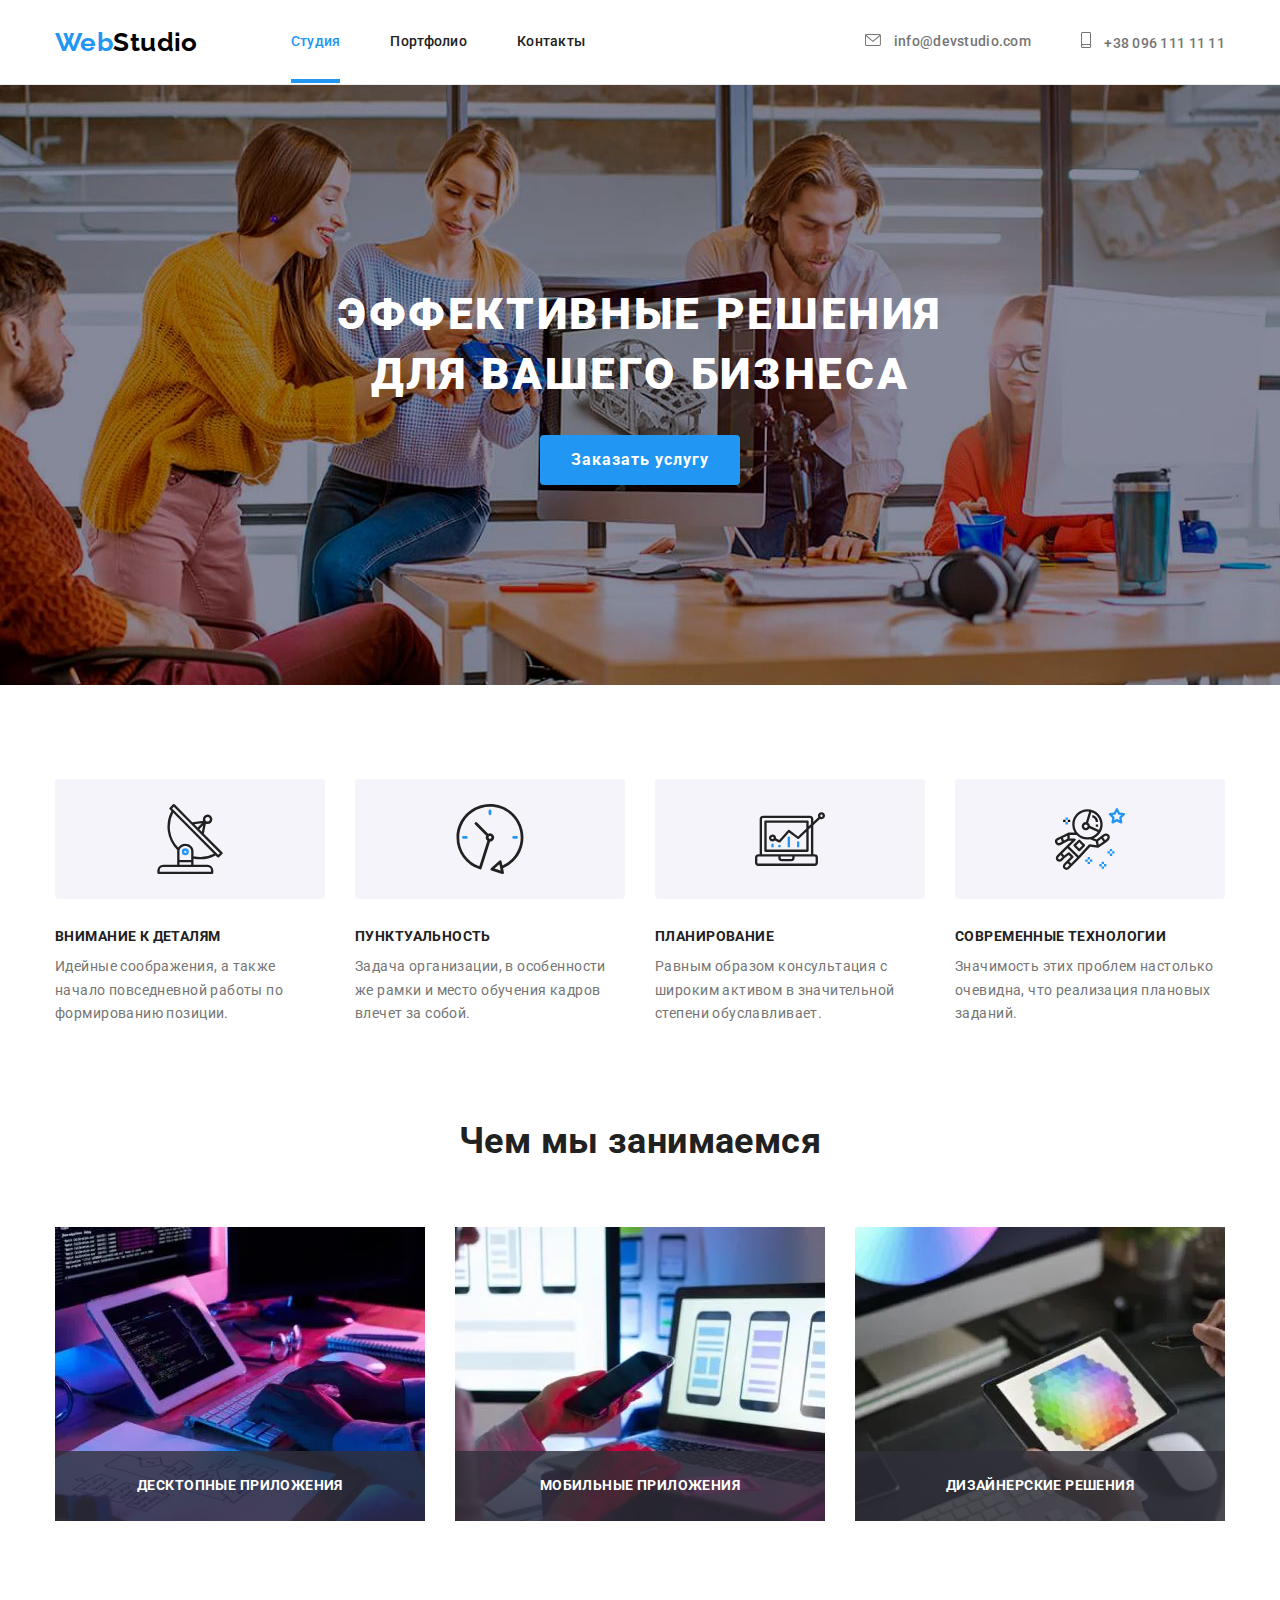
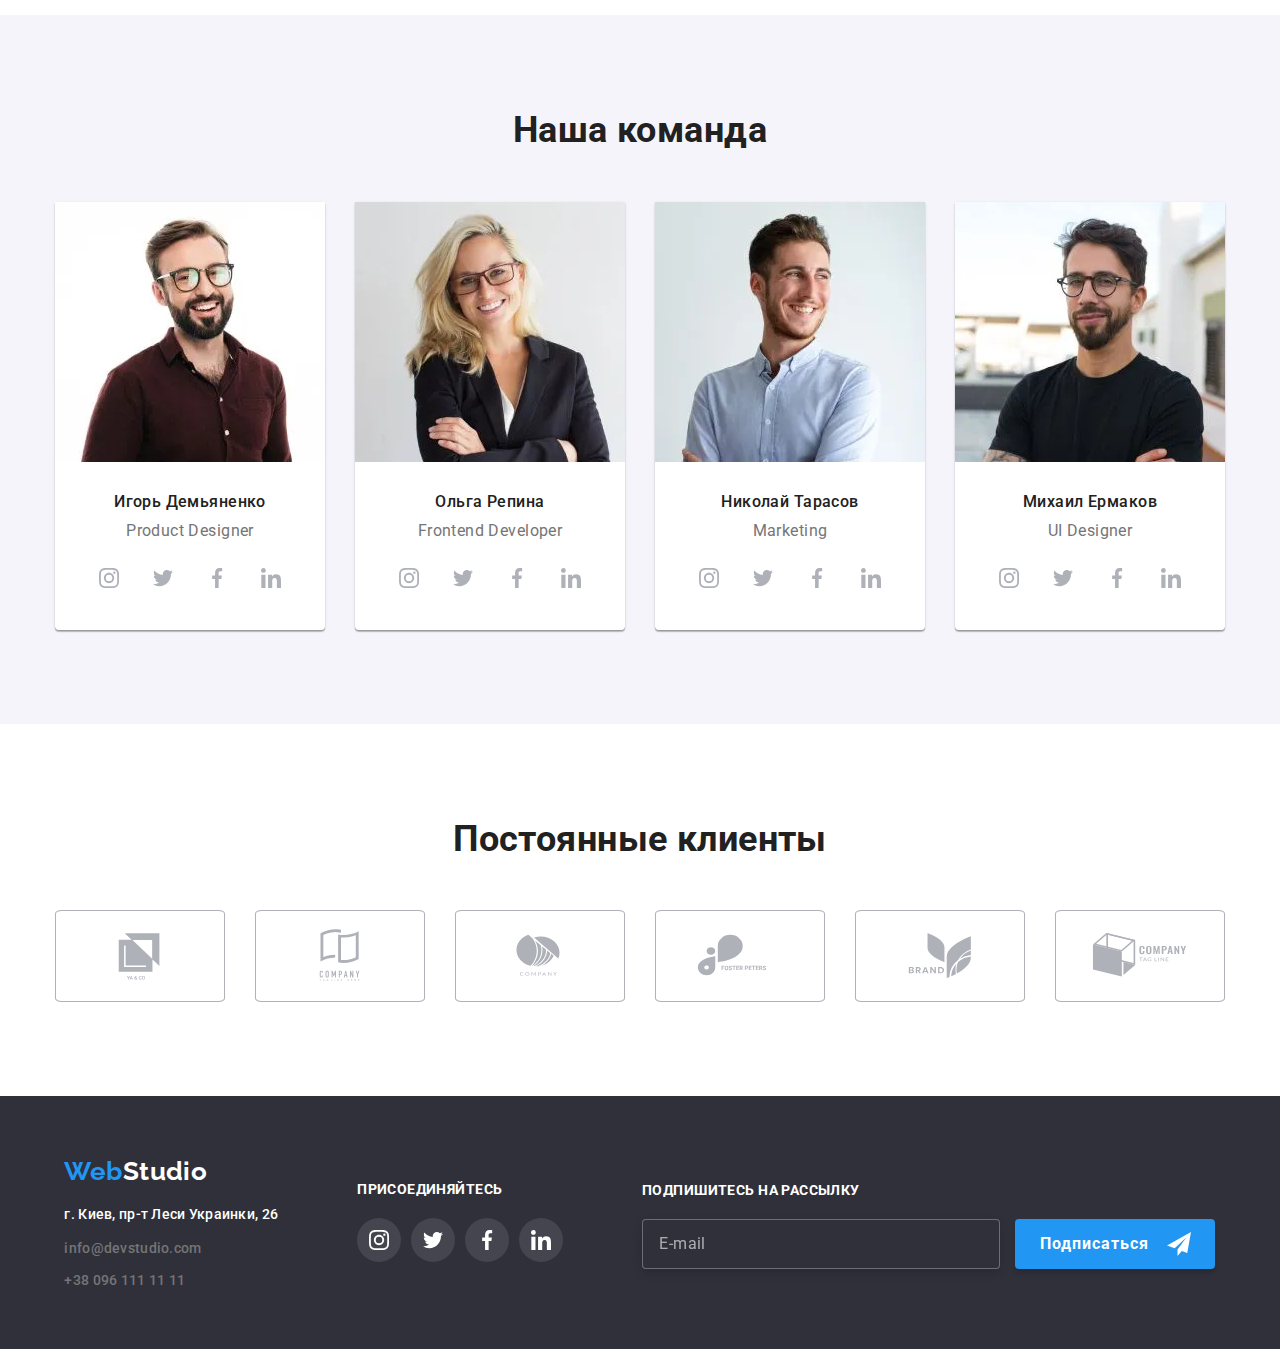
<file: index.html>
<!DOCTYPE html>
<html lang="ru">
  <head>
    <meta charset="UTF-8" />
    <meta http-equiv="X-UA-Compatible" content="IE=edge" />
    <meta name="viewport" content="width=device-width, initial-scale=1.0" />
    <link rel="preconnect" href="https://fonts.googleapis.com" />
    <link rel="preconnect" href="https://fonts.gstatic.com" crossorigin />
    <title>Home Work</title>
    <link
      href="https://fonts.googleapis.com/css2?family=Raleway:wght@700&family=Roboto:wght@400;500;700;900&display=swap"
      rel="stylesheet"
    />
    <link
      rel="stylesheet"
      href="https://cdnjs.cloudflare.com/ajax/libs/modern-normalize/1.1.0/modern-normalize.min.css"
    />
    <link rel="stylesheet" href="./css/main.min.css" />
  </head>

  <body data-body>
    <!-- header -->
    <header class="header">
      <div class="container header__container">
        <!-- Logo header -->
        <a href="./index.html" class="link logo header__logo" lang="en" data-logo
          >Web<span class="logo__studio logo__studio--color">Studio</span></a
        >

        <!-- navigation link -->
        <nav class="nav">
          <ul class="list nav__list">
            <li class="nav__item">
              <a class="link current nav__link" href="./index.html">Студия</a>
            </li>
            <li class="nav__item">
              <a class="link nav__link" href="./portfolio.html">Портфолио</a>
            </li>
            <li class="nav__item">
              <a class="link nav__link" href="#" data-modal-openn>Контакты</a>
            </li>
          </ul>
        </nav>

        <!-- mobile burger -->
        <button
          type="button"
          class="menu__burger"
          aria-controls="menu__container"
          aria-label="mobile burger"
          aria-expanded="true"
          data-menu-button
        >
          <svg class="menu__icon" width="40" height="40">
            <use class="menu__icon-menu" href="./image/icons.svg#icon-menu"></use>
            <use class="menu__icon-close" href="./image/icons.svg#icon-close"></use>
          </svg>
        </button>

        <!-- Header mobile menu -->
        <div class="menu__container" id="menu__container" data-menu>
          <ul class="menu__window-nav list">
            <li class="menu__window-nav-item">
              <a class="link menu__container-link menu__window-nav-link current" href="./index.html"
                >Студия
              </a>
            </li>
            <li class="menu__window-nav-item">
              <a class="link menu__container-link menu__window-nav-link" href="./portfolio.html"
                >Портфолио</a
              >
            </li>
            <li class="menu__window-nav-item">
              <a class="link menu__container-link menu__window-nav-link" href="">Контакты</a>
            </li>
          </ul>

          <ul class="menu__window-contacts list">
            <li class="menu__window-conta">
              <a class="link menu__window-phone menu__container-link accent current" href="">
                +38 096 111 11 11
              </a>
            </li>
            <li class="menu__window-contacts-item">
              <a class="link menu__window-mail menu__container-link" href="">info@devstudio.com</a>
            </li>
          </ul>

          <ul class="menu__window-socials list">
            <li class="menu__window-socials-item">
              <a class="menu__window-socials-link link current" href=""> Instagram </a>
            </li>
            <li class="menu__window-socials-item">
              <a class="menu__window-socials-link link current" href="">Twitter</a>
            </li>
            <li class="menu__window-socials-item">
              <a class="menu__window-socials-link link current" href="">Facebook</a>
            </li>
            <li class="menu__window-socials-item">
              <a class="menu__window-socials-link link current" href="">LinkedIn</a>
            </li>
          </ul>
        </div>

        <!-- contact header -->
        <ul class="list contact header__contact header__contact--align">
          <li class="contact__item">
            <a
              class="link contact__link header__contact header__contact--padding contact__mail"
              href="malito:info@devstudio.com"
              ><svg class="contact__icon contact__mail-icon" width="16" height="12">
                <use href="./image/icons.svg#icon-mail"></use>
              </svg>
              info@devstudio.com</a
            >
          </li>
          <li class="contact__item">
            <a
              class="link contact__link header__contact header__contact--padding contact__phone"
              href="tel:+380961111111"
              ><svg class="contact__icon contact__phone-icon" width="10" height="16">
                <use href="./image/icons.svg#icon-phone"></use>
              </svg>
              +38 096 111 11 11</a
            >
          </li>
        </ul>
      </div>
    </header>
    <!-- main -->
    <main>
      <!-- Hero -->
      <section class="hero">
        <div class="container">
          <h1 class="hero__title">Эффективные решения<br />для вашего бизнеса</h1>
          <button type="button" id="orderServices" class="btn btn--margin-top" data-modal-open>
            Заказать услугу
          </button>
        </div>
      </section>

      <!-- advantages -->
      <section class="section advantages">
        <div class="container">
          <h2 class="visually-hidden advantages__title">Наши преимущества</h2>
          <ul class="list advantages__list">
            <li class="advantages__item">
              <div class="advantages__item-icon">
                <svg width="70" height="70">
                  <use href="./image/icons.svg#icon-antenna"></use>
                </svg>
              </div>
              <h3 class="advantages__item-title">Внимание к деталям</h3>
              <p class="advantages__item-text">
                Идейные соображения, а также начало повседневной работы по формированию позиции.
              </p>
            </li>
            <li class="advantages__item">
              <div class="advantages__item-icon">
                <svg width="70" height="70">
                  <use href="./image/icons.svg#icon-clock"></use>
                </svg>
              </div>
              <h3 class="advantages__item-title">Пунктуальность</h3>
              <p class="advantages__item-text">
                Задача организации, в особенности же рамки и место обучения кадров влечет за собой.
              </p>
            </li>
            <li class="advantages__item">
              <div class="advantages__item-icon">
                <svg width="70" height="70">
                  <use href="./image/icons.svg#icon-diagram"></use>
                </svg>
              </div>
              <h3 class="advantages__item-title">Планирование</h3>
              <p class="advantages__item-text">
                Равным образом консультация с широким активом в значительной степени обуславливает.
              </p>
            </li>
            <li class="advantages__item">
              <div class="advantages__item-icon">
                <svg width="70" height="70">
                  <use href="./image/icons.svg#icon-astronaut"></use>
                </svg>
              </div>
              <h3 class="advantages__item-title">Современные технологии</h3>
              <p class="advantages__item-text">
                Значимость этих проблем настолько очевидна, что реализация плановых заданий.
              </p>
            </li>
          </ul>
        </div>
      </section>

      <!-- About -->
      <section class="section about">
        <div class="container">
          <h2 class="about__title">Чем мы занимаемся</h2>
          <ul class="list about__list card-set">
            <li class="about__item card-set-item">
              <picture>
                <source
                  media="(min-width: 1200px)"
                  srcset="
                    ./image/advantages/advantages_ls_01.webp    1x,
                    ./image/advantages/advantages_ls_01@2x.webp 2x
                  "
                  type="image/webp"
                />
                <source
                  media="(min-width: 1200px)"
                  srcset="
                    ./image/advantages/advantages_ls_01.jpg    1x,
                    ./image/advantages/advantages_ls_01@2x.jpg 2x
                  "
                  type="image/jpg"
                />
                <img src="./image/box.jpg" alt="создание кода" width="370" height="294" />
              </picture>
              <p class="about__text">Десктопные приложения</p>
            </li>
            <li class="about__item card-set-item">
              <picture>
                <source
                  media="(min-width: 1200px)"
                  srcset="
                    ./image/advantages/advantages_ls_02.webp    1x,
                    ./image/advantages/advantages_ls_02@2x.webp 2x
                  "
                  type="image/webp"
                />
                <source
                  media="(min-width: 1200px)"
                  srcset="
                    ./image/advantages/advantages_ls_02.jpg    1x,
                    ./image/advantages/advantages_ls_02@2x.jpg 2x
                  "
                  type="image/jpg"
                />
                <img src="./image/box2.jpg" alt="создание приложения" width="370" height="294" />
              </picture>

              <p class="about__text">Мобильные приложения</p>
            </li>
            <li class="about__item card-set-item">
              <picture>
                <source
                  media="(min-width: 1200px)"
                  srcset="
                    ./image/advantages/advantages_ls_03.webp    1x,
                    ./image/advantages/advantages_ls_03@2x.webp 2x
                  "
                  type="image/webp"
                />
                <source
                  media="(min-width: 1200px)"
                  srcset="
                    ./image/advantages/advantages_ls_03.jpg    1x,
                    ./image/advantages/advantages_ls_03@2x.jpg 2x
                  "
                  type="image/jpg"
                />
                <img src="./image/box3.jpg" alt="дизайн" width="370" height="294" />
              </picture>

              <p class="about__text">Дизайнерские решения</p>
            </li>
          </ul>
        </div>
      </section>

      <!-- persons -->
      <section class="section persons">
        <div class="container">
          <h2 class="persons__title">Наша команда</h2>
          <ul class="list persons__list card-set">
            <li class="persons__list-item card-set-item">
              <picture>
                <source
                  media="(min-width: 1200px)"
                  srcset="./image/about/about_ls_01.webp 1x, ./image/about/about_ls_01@2x.webp 2x"
                  type="image/webp"
                />
                <source
                  media="(min-width: 1200px)"
                  srcset="./image/about/about_ls_01.jpg 1x, ./image/about/about_ls_01@2x.jpg 2x"
                  type="image/jpg"
                />

                <source
                  media="(min-width: 768px)"
                  srcset="./image/about/about_ms_01.webp 1x, ./image/about/about_ms_01@2x.webp 2x"
                  type="image/webp"
                />
                <source
                  media="(min-width: 768px)"
                  srcset="./image/about/about_ms_01.jpg 1x, ./image/about/about_ms_01@2x.jpg 2x"
                  type="image/jpg"
                />

                <source
                  media="(max-width: 767px)"
                  srcset="./image/about/about_ss_01.webp 1x, ./image/about/about_ss_01@2x.webp 2x"
                  type="image/webp"
                />
                <source
                  media="(max-width: 767px)"
                  srcset="./image/about/about_ss_01.jpg 1x, ./image/about/about_ss_01@2x.jpg 2x"
                  type="image/jpg"
                />
                <img
                  src="./image/img.jpg"
                  alt="фотография Игорь Демьяненко"
                  width="450"
                  height="480"
                />
              </picture>

              <div class="persons__descrip">
                <h3 class="persons__list-title">Игорь Демьяненко</h3>
                <p class="persons__list-text" lang="en">Product Designer</p>
                <ul class="social list">
                  <li class="social__item">
                    <a
                      class="social__link social__link--color link"
                      href=""
                      target="_blank"
                      rel="noopener noreferrer"
                      aria-label="instagram"
                    >
                      <svg class="social__icon" width="20" height="20">
                        <use href="./image/icons.svg#icon-instagram"></use>
                      </svg>
                    </a>
                  </li>
                  <li class="social__item">
                    <a
                      class="social__link social__link--color link"
                      href=""
                      target="_blank"
                      rel="noopener noreferrer"
                      aria-label="twitter"
                    >
                      <svg class="social__icon" width="20" height="20">
                        <use href="./image/icons.svg#icon-twitter"></use>
                      </svg>
                    </a>
                  </li>
                  <li class="social__item">
                    <a
                      class="social__link social__link--color link"
                      href=""
                      target="_blank"
                      rel="noopener noreferrer"
                      aria-label="facebook"
                    >
                      <svg class="social__icon" width="20" height="20">
                        <use href="./image/icons.svg#icon-facebook"></use>
                      </svg>
                    </a>
                  </li>
                  <li class="social__item">
                    <a
                      class="social__link social__link--color link"
                      href=""
                      target="_blank"
                      rel="noopener noreferrer"
                      aria-label="linkedin"
                    >
                      <svg class="social__icon" width="20" height="20">
                        <use href="./image/icons.svg#icon-linkedin"></use>
                      </svg>
                    </a>
                  </li>
                </ul>
              </div>
            </li>
            <li class="persons__list-item card-set-item">
              <picture>
                <source
                  media="(min-width: 1200px)"
                  srcset="./image/about/about_ls_02.webp 1x, ./image/about/about_ls_02@2x.webp 2x"
                  type="image/webp"
                />
                <source
                  media="(min-width: 1200px)"
                  srcset="./image/about/about_ls_02.jpg 1x, ./image/about/about_ls_02@2x.jpg 2x"
                  type="image/jpg"
                />

                <source
                  media="(min-width: 768px)"
                  srcset="./image/about/about_ms_02.webp 1x, ./image/about/about_ms_02@2x.webp 2x"
                  type="image/webp"
                />
                <source
                  media="(min-width: 768px)"
                  srcset="./image/about/about_ms_02.jpg 1x, ./image/about/about_ms_02@2x.jpg 2x"
                  type="image/jpg"
                />

                <source
                  media="(max-width: 767px)"
                  srcset="./image/about/about_ss_02.webp 1x, ./image/about/about_ss_02@2x.webp 2x"
                  type="image/webp"
                />
                <source
                  media="(max-width: 767px)"
                  srcset="./image/about/about_ss_02.jpg 1x, ./image/about/about_ss_02@2x.jpg 2x"
                  type="image/jpg"
                />
                <img
                  src="./image/img1.jpg"
                  alt="фотография Игорь Демьяненко"
                  width="450"
                  height="480"
                />
              </picture>
              <div class="persons__descrip">
                <h3 class="persons__list-title">Ольга Репина</h3>
                <p class="persons__list-text" lang="en">Frontend Developer</p>
                <ul class="social list">
                  <li class="social__item">
                    <a
                      class="social__link social__link--color link"
                      href=""
                      target="_blank"
                      rel="noopener noreferrer"
                      aria-label="instagram"
                    >
                      <svg class="social__icon" width="20" height="20">
                        <use href="./image/icons.svg#icon-instagram"></use>
                      </svg>
                    </a>
                  </li>
                  <li class="social__item">
                    <a
                      class="social__link social__link--color link"
                      href=""
                      target="_blank"
                      rel="noopener noreferrer"
                      aria-label="twitter"
                    >
                      <svg class="social__icon" width="20" height="20">
                        <use href="./image/icons.svg#icon-twitter"></use>
                      </svg>
                    </a>
                  </li>
                  <li class="social__item">
                    <a
                      class="social__link social__link--color link"
                      href=""
                      target="_blank"
                      rel="noopener noreferrer"
                      aria-label="facebook"
                    >
                      <svg class="social__icon" width="20" height="20">
                        <use href="./image/icons.svg#icon-facebook"></use>
                      </svg>
                    </a>
                  </li>
                  <li class="social__item">
                    <a
                      class="social__link social__link--color link"
                      href=""
                      target="_blank"
                      rel="noopener noreferrer"
                      aria-label="linkedin"
                    >
                      <svg class="social__icon" width="20" height="20">
                        <use href="./image/icons.svg#icon-linkedin"></use>
                      </svg>
                    </a>
                  </li>
                </ul>
              </div>
            </li>
            <li class="persons__list-item card-set-item">
              <picture>
                <source
                  media="(min-width: 1200px)"
                  srcset="./image/about/about_ls_03.webp 1x, ./image/about/about_ls_03@2x.webp 2x"
                  type="image/webp"
                />
                <source
                  media="(min-width: 1200px)"
                  srcset="./image/about/about_ls_03.jpg 1x, ./image/about/about_ls_03@2x.jpg 2x"
                  type="image/jpg"
                />

                <source
                  media="(min-width: 768px)"
                  srcset="./image/about/about_ms_03.webp 1x, ./image/about/about_ms_03@2x.webp 2x"
                  type="image/webp"
                />
                <source
                  media="(min-width: 768px)"
                  srcset="./image/about/about_ms_03.jpg 1x, ./image/about/about_ms_03@2x.jpg 2x"
                  type="image/jpg"
                />

                <source
                  media="(max-width: 767px)"
                  srcset="./image/about/about_ss_03.webp 1x, ./image/about/about_ss_03@2x.webp 2x"
                  type="image/webp"
                />
                <source
                  media="(max-width: 767px)"
                  srcset="./image/about/about_ss_03.jpg 1x, ./image/about/about_ss_03@2x.jpg 2x"
                  type="image/jpg"
                />
                <img
                  src="./image/img2.jpg"
                  alt="фотография Игорь Демьяненко"
                  width="450"
                  height="480"
                />
              </picture>

              <div class="persons__descrip">
                <h3 class="persons__list-title">Николай Тарасов</h3>
                <p class="persons__list-text" lang="en">Marketing</p>
                <ul class="social list">
                  <li class="social__item">
                    <a
                      class="social__link social__link--color link"
                      href=""
                      target="_blank"
                      rel="noopener noreferrer"
                      aria-label="instagram"
                    >
                      <svg class="social__icon" width="20" height="20">
                        <use href="./image/icons.svg#icon-instagram"></use>
                      </svg>
                    </a>
                  </li>
                  <li class="social__item">
                    <a
                      class="social__link social__link--color link"
                      href=""
                      target="_blank"
                      rel="noopener noreferrer"
                      aria-label="twitter"
                    >
                      <svg class="social__icon" width="20" height="20">
                        <use href="./image/icons.svg#icon-twitter"></use>
                      </svg>
                    </a>
                  </li>
                  <li class="social__item">
                    <a
                      class="social__link social__link--color link"
                      href=""
                      target="_blank"
                      rel="noopener noreferrer"
                      aria-label="facebook"
                    >
                      <svg class="social__icon" width="20" height="20">
                        <use href="./image/icons.svg#icon-facebook"></use>
                      </svg>
                    </a>
                  </li>
                  <li class="social__item">
                    <a
                      class="social__link social__link--color link"
                      href=""
                      target="_blank"
                      rel="noopener noreferrer"
                      aria-label="linkedin"
                    >
                      <svg class="social__icon" width="20" height="20">
                        <use href="./image/icons.svg#icon-linkedin"></use>
                      </svg>
                    </a>
                  </li>
                </ul>
              </div>
            </li>
            <li class="persons__list-item card-set-item">
              <picture>
                <source
                  media="(min-width: 1200px)"
                  srcset="./image/about/about_ls_04.webp 1x, ./image/about/about_ls_04@2x.webp 2x"
                  type="image/webp"
                />
                <source
                  media="(min-width: 1200px)"
                  srcset="./image/about/about_ls_04.jpg 1x, ./image/about/about_ls_04@2x.jpg 2x"
                  type="image/jpg"
                />

                <source
                  media="(min-width: 768px)"
                  srcset="./image/about/about_ms_04.webp 1x, ./image/about/about_ms_04@2x.webp 2x"
                  type="image/webp"
                />
                <source
                  media="(min-width: 768px)"
                  srcset="./image/about/about_ms_04.jpg 1x, ./image/about/about_ms_04@2x.jpg 2x"
                  type="image/jpg"
                />

                <source
                  media="(max-width: 767px)"
                  srcset="./image/about/about_ss_04.webp 1x, ./image/about/about_ss_04@2x.webp 2x"
                  type="image/webp"
                />
                <source
                  media="(max-width: 767px)"
                  srcset="./image/about/about_ss_04.jpg 1x, ./image/about/about_ss_04@2x.jpg 2x"
                  type="image/jpg"
                />
                <img
                  src="./image/img3.jpg"
                  alt="фотография Игорь Демьяненко"
                  width="450"
                  height="480"
                />
              </picture>

              <div class="persons__descrip">
                <h3 class="persons__list-title">Михаил Ермаков</h3>
                <p class="persons__list-text" lang="en">UI Designer</p>
                <ul class="social list">
                  <li class="social__item">
                    <a
                      class="social__link social__link--color link"
                      href=""
                      target="_blank"
                      rel="noopener noreferrer"
                      aria-label="instagram"
                    >
                      <svg class="social__icon" width="20" height="20">
                        <use href="./image/icons.svg#icon-instagram"></use>
                      </svg>
                    </a>
                  </li>
                  <li class="social__item">
                    <a
                      class="social__link social__link--color link"
                      href=""
                      target="_blank"
                      rel="noopener noreferrer"
                      aria-label="twitter"
                    >
                      <svg class="social__icon" width="20" height="20">
                        <use href="./image/icons.svg#icon-twitter"></use>
                      </svg>
                    </a>
                  </li>
                  <li class="social__item">
                    <a
                      class="social__link social__link--color link"
                      href=""
                      target="_blank"
                      rel="noopener noreferrer"
                      aria-label="facebook"
                    >
                      <svg class="social__icon" width="20" height="20">
                        <use href="./image/icons.svg#icon-facebook"></use>
                      </svg>
                    </a>
                  </li>
                  <li class="social__item">
                    <a
                      class="social__link social__link--color link"
                      href=""
                      target="_blank"
                      rel="noopener noreferrer"
                      aria-label="linkedin"
                    >
                      <svg class="social__icon" width="20" height="20">
                        <use href="./image/icons.svg#icon-linkedin"></use>
                      </svg>
                    </a>
                  </li>
                </ul>
              </div>
            </li>
          </ul>
        </div>
      </section>
      <!-- Clients -->
      <section class="section clients">
        <div class="container">
          <h2 class="clients__title">Постоянные клиенты</h2>
          <ul class="list clients__list">
            <li class="clients__list-item">
              <a class="clients__list-link" href="">
                <svg class="clients__icon" width="106" height="60">
                  <use href="./image/icons.svg#icon-Logo"></use>
                </svg>
              </a>
            </li>
            <li class="clients__list-item">
              <a class="clients__list-link" href="">
                <svg class="clients__icon" width="106" height="60">
                  <use href="./image/icons.svg#icon-Logo-1"></use>
                </svg>
              </a>
            </li>
            <li class="clients__list-item">
              <a class="clients__list-link" href="">
                <svg class="clients__icon" width="106" height="60">
                  <use href="./image/icons.svg#icon-Logo-2"></use>
                </svg>
              </a>
            </li>
            <li class="clients__list-item">
              <a class="clients__list-link" href="">
                <svg class="clients__icon" width="106" height="60">
                  <use href="./image/icons.svg#icon-Logo-3"></use>
                </svg>
              </a>
            </li>
            <li class="clients__list-item">
              <a class="clients__list-link" href="">
                <svg class="clients__icon" width="106" height="60">
                  <use href="./image/icons.svg#icon-Logo-4"></use>
                </svg>
              </a>
            </li>
            <li class="clients__list-item">
              <a class="clients__list-link" href="">
                <svg class="clients__icon" width="106" height="60">
                  <use href="./image/icons.svg#icon-Logo-5"></use>
                </svg>
              </a>
            </li>
          </ul>
        </div>
      </section>
    </main>

    <!-- footer -->
    <footer class="footer">
      <div class="container footer__contacts">
        <div>
          <!-- logo footer -->
          <a href="./" class="link logo logo--center"
            >Web<span class="logo__footer logo__footer--color">Studio</span></a
          >
          <!-- contacts footer -->
          <address class="footer__address">
            <ul class="list contact footer__contact">
              <li class="contact__item">
                <span class="link contact__link contact__addres">
                  г. Киев, пр-т Леси Украинки, 26<br
                /></span>
              </li>
              <li class="contact__item">
                <a class="link contact__link contact__link--margin" href="malito:info@devstudio.com"
                  >info@devstudio.com </a
                ><br />
              </li>
              <li class="contact__item">
                <a class="link contact__link" href="tel:+380961111111">+38 096 111 11 11</a>
              </li>
            </ul>
          </address>
        </div>
        <!-- Social -->
        <div class="footer__social">
          <h3 class="footer__title">присоединяйтесь</h3>
          <ul class="social list">
            <li class="social__item">
              <a
                class="social__link social__link-footer social__link-footer--color link"
                href=""
                target="_blank"
                rel="noopener noreferrer"
                aria-label="instagram"
              >
                <svg class="social__icon" width="20" height="20">
                  <use href="./image/icons.svg#icon-instagram"></use>
                </svg>
              </a>
            </li>
            <li class="social__item">
              <a
                class="social__link social__link-footer social__link-footer--color link"
                href=""
                target="_blank"
                rel="noopener noreferrer"
                aria-label="twitter"
              >
                <svg class="social__icon" width="20" height="20">
                  <use href="./image/icons.svg#icon-twitter"></use>
                </svg>
              </a>
            </li>
            <li class="social__item">
              <a
                class="social__link social__link-footer social__link-footer--color link"
                href=""
                target="_blank"
                rel="noopener noreferrer"
                aria-label="facebook"
              >
                <svg class="social__icon" width="20" height="20">
                  <use href="./image/icons.svg#icon-facebook"></use>
                </svg>
              </a>
            </li>
            <li class="social__item">
              <a
                class="social__link social__link-footer social__link-footer--color link"
                href=""
                target="_blank"
                rel="noopener noreferrer"
                aria-label="linkedin"
              >
                <svg class="social__icon" width="20" height="20">
                  <use href="./image/icons.svg#icon-linkedin"></use>
                </svg>
              </a>
            </li>
          </ul>
        </div>
        <div class="footer__subscribe">
          <h3 class="footer__title">Подпишитесь на рассылку</h3>
          <form class="subscribe">
            <label class="subscribe__label">
              <input class="subscribe__input" type="email" name="email" placeholder="E-mail" />
            </label>
            <button class="btn btn--margin-left" type="submit">
              Подписаться
              <svg class="subscribe__icon" width="24" height="24">
                <use href="./image/icons.svg#icon-send"></use>
              </svg>
            </button>
          </form>
        </div>
      </div>
    </footer>

    <!-- Modal window -->
    <div class="backdrop is-hidden" data-modal>
      <div class="modal">
        <button class="modal__button-close" type="button" data-modal-close>
          <svg width="18" height="18">
            <use href="./image/icons.svg#icon-close"></use>
          </svg>
        </button>

        <form class="form">
          <strong class="form__titel">Оставьте свои данные, мы вам перезвоним</strong>
          <label class="form__label form__name" for="name">
            <span class="form__text">Имя</span>
            <input class="form__input" type="text" name="name" id="name" autofocus required /><svg
              class="form__icon"
              width="12"
              height="12"
            >
              <use href="./image/icons.svg#icon-modal-user"></use>
            </svg>
          </label>
          <label class="form__label form__phone" for="phone">
            <span class="form__text">Телефон</span>
            <input class="form__input" type="tel" name="phone" id="phone" required />
            <svg class="form__icon" width="13" height="13">
              <use href="./image/icons.svg#icon-modal-tel"></use>
            </svg>
          </label>
          <label class="form__label form__mail" for="mail">
            <span class="form__text">Почта</span>
            <input class="form__input" type="email" name="mail" id="mail" />
            <svg class="form__icon" width="15" height="12">
              <use href="./image/icons.svg#icon-modal-mail"></use>
            </svg>
          </label>

          <label class="form__label form__comment" for="comment">
            <span class="form__text">Комментарий</span>
            <textarea
              class="form__textarea"
              name="comment"
              id="comment"
              rows="5"
              placeholder="Введите текст"
            ></textarea>
          </label>

          <label class="form__label checkbox" for="liecens">
            <input
              class="visually-hidden checkbox__input"
              type="checkbox"
              name="liecens"
              id="liecens"
            />
            <span class="checkbox__custom">
              <svg class="checkbox__icon" width="15" height="12">
                <use href="./image/icons.svg#icon-chek"></use>
              </svg>
            </span>
            <span class="checkbox__chek">
              Соглашаюсь с рассылкой и принимаю
              <a class="checkbox__gdpr" href=""> Условия договора</a>
            </span>
          </label>
          <button class="btn btn--margin-top btn--margin-center" type="submit">Отправить</button>
        </form>
      </div>
    </div>

    <script src="./scripts/modal.js"></script>
    <script src="./scripts/menu.js"></script>
  </body>
</html>
</file>
<file: css/main.min.css>
:root{--color-title: #212121;--color-text: #757575;--color-accent: #2196F3;--color-bg-first: #ffffff;--color-bg-hero: #2F303A;--color-bg-second: #F5F4FA;--color-icon: #AFB1B8;--color-icon-accent: #2196F3;--items: 3;--indent: 30px}.visually-hidden{position:absolute;white-space:nowrap;width:1px;height:1px;overflow:hidden;border:0;padding:0;clip:rect(0 0 0 0);-webkit-clip-path:inset(50%);clip-path:inset(50%);margin:-1px}.portfolio,.clients,.persons,.about,.advantages{padding-top:60px;padding-bottom:60px}@media screen and (min-width: 1200px){.portfolio,.clients,.persons,.about,.advantages{padding-top:94px;padding-bottom:94px}}body{font-family:"Roboto",sans-serif;letter-spacing:.03em;color:var(--color-text);font-size:14px}h1,h2,h3,h4,h5,h6,a,ul,p{margin:0;padding:0}img{display:block;max-width:100%;height:auto}.link{text-decoration:none}.list{list-style:none}.no-scroll{overflow:hidden}.card-set{display:-webkit-box;display:-ms-flexbox;display:flex;-ms-flex-wrap:wrap;flex-wrap:wrap;margin:calc(-1*var(--indent)/2)}.card-set-item{-ms-flex-preferred-size:calc((100% - (var(--indent))*var(--items))/var(--items));flex-basis:calc((100% - (var(--indent))*var(--items))/var(--items));margin:calc(var(--indent)/2)}.btn{background-color:var(--color-accent);-webkit-box-shadow:0px 4px 4px rgba(0,0,0,.15);box-shadow:0px 4px 4px rgba(0,0,0,.15);border-radius:4px;border:none;font-weight:700;font-size:16px;line-height:1.88;letter-spacing:.06em;display:-webkit-inline-box;display:-ms-inline-flexbox;display:inline-flex;-webkit-box-pack:space-evenly;-ms-flex-pack:space-evenly;justify-content:space-evenly;-webkit-box-align:center;-ms-flex-align:center;align-items:center;color:var(--color-bg-first);width:200px;height:50px;-webkit-transition:background-color 250ms cubic-bezier(0.4, 0, 0.2, 1);transition:background-color 250ms cubic-bezier(0.4, 0, 0.2, 1)}.btn:hover,.btn:focus{background-color:#188ce8;cursor:pointer}.btn--margin-center{margin-left:auto;margin-right:auto}.btn--margin-left{margin-top:20px}@media screen and (min-width: 1200px){.btn--margin-left{margin-top:0;margin-left:12px}}.btn--margin-top{margin-top:30px}.container{text-align:center;padding-left:15px;padding-right:15px;margin-left:auto;margin-right:auto}@media screen and (min-width: 480px){.container{max-width:480px}}@media screen and (min-width: 768px){.container{max-width:768px}}@media screen and (min-width: 1200px){.container{max-width:1200px}}.logo{font-family:"Raleway",sans-serif;font-style:normal;font-weight:700;font-size:24px;line-height:1.17;color:var(--color-accent);-webkit-transition:opacity 250ms cubic-bezier(0.4, 0, 0.2, 1);transition:opacity 250ms cubic-bezier(0.4, 0, 0.2, 1)}@media screen and (min-width: 1200px){.logo{font-size:26px;line-height:1.19}}.logo:hover,.logo:focus{opacity:.7;cursor:pointer}.logo__studio--color{color:#000}@media screen and (max-width: 1199px){.logo--center{display:-webkit-box;display:-ms-flexbox;display:flex;-webkit-box-pack:center;-ms-flex-pack:center;justify-content:center}}.social{display:-webkit-box;display:-ms-flexbox;display:flex;-webkit-box-pack:center;-ms-flex-pack:center;justify-content:center;-webkit-box-align:center;-ms-flex-align:center;align-items:center}.social__item:not(:last-child){margin-right:10px}.social__link{display:-webkit-box;display:-ms-flexbox;display:flex;-webkit-box-pack:center;-ms-flex-pack:center;justify-content:center;-webkit-box-align:center;-ms-flex-align:center;align-items:center;width:44px;height:44px;border-radius:50%;-webkit-transition:background-color 250ms cubic-bezier(0.4, 0, 0.2, 1),color 250ms cubic-bezier(0.4, 0, 0.2, 1),fill 250ms cubic-bezier(0.4, 0, 0.2, 1);transition:background-color 250ms cubic-bezier(0.4, 0, 0.2, 1),color 250ms cubic-bezier(0.4, 0, 0.2, 1),fill 250ms cubic-bezier(0.4, 0, 0.2, 1)}.social__link--color{background-color:var(--color-bg-first);fill:#afb1b8}.social__link:hover,.social__link:focus{background-color:var(--color-accent);color:#fff}.social__link:hover .social__icon,.social__link:focus .social__icon{fill:var(--color-bg-first)}.social__link-footer--color{background-color:rgba(255,255,255,.1);fill:var(--color-bg-first)}.contact{margin-left:auto;font-style:normal;display:-webkit-box;display:-ms-flexbox;display:flex}@media screen and (min-width: 768px){.contact{display:-webkit-box;display:-ms-flexbox;display:flex}}@media screen and (min-width: 768px)and (max-width: 1199px){.contact{-webkit-box-orient:vertical;-webkit-box-direction:normal;-ms-flex-direction:column;flex-direction:column;-webkit-box-pack:center;-ms-flex-pack:center;justify-content:center}}.contact__item{font-weight:500;line-height:1.14;letter-spacing:.02em}.contact__link{display:block;color:var(--color-text);-webkit-transition:color 250ms cubic-bezier(0.4, 0, 0.2, 1);transition:color 250ms cubic-bezier(0.4, 0, 0.2, 1)}.contact__link:hover,.contact__link:focus{color:var(--color-accent);cursor:pointer}.contact__link--margin{margin-top:18px}@media screen and (min-width: 1200px){.contact__mail{margin-right:50px}}.contact__icon{margin-right:10px;fill:currentColor}.contact__addres{color:var(--color-bg-first)}.form{display:-webkit-box;display:-ms-flexbox;display:flex;-webkit-box-orient:vertical;-webkit-box-direction:normal;-ms-flex-direction:column;flex-direction:column}.form__titel{font-weight:700;font-size:20px;line-height:1.5;letter-spacing:.03em;text-align:center;color:var(--color-title)}@media screen and (min-width: 1200px){.form__titel{line-height:1.15}}.form__label{position:relative;display:block;margin-top:10px;-webkit-transition:border-color 250ms cubic-bezier(0.4, 0, 0.2, 1),fill 250ms cubic-bezier(0.4, 0, 0.2, 1);transition:border-color 250ms cubic-bezier(0.4, 0, 0.2, 1),fill 250ms cubic-bezier(0.4, 0, 0.2, 1)}.form__text{display:block;font-size:12px;line-height:1.17;letter-spacing:.01em}.form__input{width:100%;height:40px;padding-left:42px;margin-top:4px;border:1px solid rgba(33,33,33,.2);border-radius:4px}.form__input:focus,.form__input:hover{border-color:var(--color-accent);outline:var(--color-accent);cursor:pointer}.form__icon{position:absolute;bottom:14px;left:15px}.form__input:focus+.form__icon,.form__input:hover+.form__icon{fill:var(--color-accent)}.form__textarea{width:100%;resize:none;padding:12px 16px;margin-top:4px;border:1px solid rgba(33,33,33,.2);border-radius:4px;-webkit-transition:border-color 250ms cubic-bezier(0.4, 0, 0.2, 1);transition:border-color 250ms cubic-bezier(0.4, 0, 0.2, 1)}.form__textarea:hover,.form__textarea:focus{border-color:var(--color-accent);outline:var(--color-accent);cursor:pointer}.form__textarea::-webkit-input-placeholder{font-size:12px;line-height:1.17;letter-spacing:.01em;color:rgba(117,117,117,.5)}.form__textarea::-moz-placeholder{font-size:12px;line-height:1.17;letter-spacing:.01em;color:rgba(117,117,117,.5)}.form__textarea:-ms-input-placeholder{font-size:12px;line-height:1.17;letter-spacing:.01em;color:rgba(117,117,117,.5)}.form__textarea::-ms-input-placeholder{font-size:12px;line-height:1.17;letter-spacing:.01em;color:rgba(117,117,117,.5)}.form__textarea::placeholder{font-size:12px;line-height:1.17;letter-spacing:.01em;color:rgba(117,117,117,.5)}.checkbox{gap:5px;margin-top:20px;text-align:center}.checkbox__chek{font-size:12px;line-height:1.17;-webkit-user-select:none;-moz-user-select:none;-ms-user-select:none;user-select:none}@media screen and (min-width: 1200px){.checkbox__chek{font-size:14px;line-height:1.71}}.checkbox__gdpr{color:var(--color-accent)}.checkbox__custom{width:16px;height:15px;display:-webkit-inline-box;display:-ms-inline-flexbox;display:inline-flex;-webkit-box-pack:center;-ms-flex-pack:center;justify-content:center;-webkit-box-align:center;-ms-flex-align:center;align-items:center;background-color:var(--color-bg-first);border:var(--color-title) solid 2px;border-radius:2px;-webkit-transition:background-color 250ms cubic-bezier(0.4, 0, 0.2, 1),border-color 250ms cubic-bezier(0.4, 0, 0.2, 1);transition:background-color 250ms cubic-bezier(0.4, 0, 0.2, 1),border-color 250ms cubic-bezier(0.4, 0, 0.2, 1)}.checkbox__custom:hover,.checkbox__custom:focus{border-color:var(--color-accent)}.checkbox__input:focus+.checkbox__custom{border-color:var(--color-accent)}.checkbox__input:checked+.checkbox__custom{background-color:var(--color-accent);border-color:var(--color-accent)}.overlay{position:relative;overflow:hidden}.overlay__card{position:absolute;top:0;left:0;font-size:18px;line-height:1.56;letter-spacing:.03em;display:-webkit-box;display:-ms-flexbox;display:flex;-webkit-box-pack:center;-ms-flex-pack:center;justify-content:center;-webkit-box-align:center;-ms-flex-align:center;align-items:center;width:100%;height:100%;padding:63px 24px;background-color:rgba(33,150,243,.9);color:#fff;-webkit-transition:-webkit-transform 250ms cubic-bezier(0.4, 0, 0.2, 1),-webkit-box-shadow 250ms cubic-bezier(0.4, 0, 0.2, 1);transition:-webkit-transform 250ms cubic-bezier(0.4, 0, 0.2, 1),-webkit-box-shadow 250ms cubic-bezier(0.4, 0, 0.2, 1);transition:transform 250ms cubic-bezier(0.4, 0, 0.2, 1),box-shadow 250ms cubic-bezier(0.4, 0, 0.2, 1);transition:transform 250ms cubic-bezier(0.4, 0, 0.2, 1),box-shadow 250ms cubic-bezier(0.4, 0, 0.2, 1),-webkit-transform 250ms cubic-bezier(0.4, 0, 0.2, 1),-webkit-box-shadow 250ms cubic-bezier(0.4, 0, 0.2, 1);-webkit-transform:translateY(100%);transform:translateY(100%)}.menu__burger{border:none;width:40px;height:40px;background-color:rgba(0,0,0,0);display:-webkit-box;display:-ms-flexbox;display:flex;-webkit-box-pack:center;-ms-flex-pack:center;justify-content:center;-webkit-box-align:center;-ms-flex-align:center;align-items:center;z-index:101}.menu__burger:hover,.menu__burger:focus{fill:var(--color-accent)}@media screen and (min-width: 758px){.menu__burger{display:none}}.menu__icon-close{display:none}.menu__container{position:absolute;top:0;left:0;z-index:100;display:none;width:100vw;height:100vh;padding:48px 40px;background-color:var(--color-bg-first);text-align:left}.menu__window-phone{font-weight:500;font-size:34px;line-height:1.18;letter-spacing:.02em;color:var(--color-accent)}.menu__window-mail{font-weight:500;font-size:24px;line-height:1.17;letter-spacing:.02em;margin-top:32px}.menu__window-contacts-item{margin-top:32px}.menu__container-link{color:#212121}.menu__container.is-open{display:-webkit-box;display:-ms-flexbox;display:flex;-webkit-box-orient:vertical;-webkit-box-direction:normal;-ms-flex-direction:column;flex-direction:column}.menu__window-nav{margin-bottom:auto}.menu__window-nav-item{font-weight:500;font-size:40px;line-height:1.18;letter-spacing:.02em}.menu__window-nav-item:not(:last-child){margin-bottom:32px}.menu__window-nav-link{color:#212121}.menu__window-socials{display:-webkit-box;display:-ms-flexbox;display:flex;font-weight:500;font-size:18px;line-height:1.22;letter-spacing:.02em;color:#2196f3;margin-top:64px}.menu__window-socials-link{padding-left:10px}.menu__window-socials-item:not(:last-child) .menu__window-socials-link{padding-right:10px;border-right:1px solid rgba(33,33,33,.2)}.menu__burger.is-open .menu__icon-close{display:block}.menu__burger.is-open .menu__icon-menu{display:none}.current{color:#2196f3}.header{position:relative;border-bottom:1px solid #ececec}.header__container{display:-webkit-box;display:-ms-flexbox;display:flex;-webkit-box-align:center;-ms-flex-align:center;align-items:center;-webkit-box-pack:justify;-ms-flex-pack:justify;justify-content:space-between}.header__logo{padding:16px 0}@media screen and (min-width: 758px){.header__logo{padding:25px 0}}@media screen and (max-width: 767px){.header__contact{display:none}}@media screen and (min-width: 768px)and (max-width: 1199px){.header__contact{-webkit-box-orient:vertical;-webkit-box-direction:normal;-ms-flex-direction:column;flex-direction:column;-webkit-box-pack:center;-ms-flex-pack:center;justify-content:center;-webkit-box-align:start;-ms-flex-align:start;align-items:flex-start;gap:10px}}@media screen and (min-width: 1200px){.header__contact--align{-webkit-box-align:center;-ms-flex-align:center;align-items:center}}@media screen and (min-width: 1200px){.header__contact--padding{padding:32px 0}}.nav__list{display:none}@media screen and (min-width: 768px){.nav__list{display:-webkit-box;display:-ms-flexbox;display:flex;-webkit-box-align:center;-ms-flex-align:center;align-items:center;margin-left:93px}}.nav__item{position:relative}.nav__item:not(:last-child){margin-right:50px}.nav__link{font-weight:500;line-height:1.14;letter-spacing:.02em;color:var(--color-title);display:block;padding:32px 0;-webkit-transition:color 250ms cubic-bezier(0.4, 0, 0.2, 1);transition:color 250ms cubic-bezier(0.4, 0, 0.2, 1)}.nav .current.nav__link,.nav__link:hover,.nav__link:focus{color:var(--color-accent);cursor:pointer}.nav .current.nav__link::after{content:"";position:absolute;bottom:8px;left:0;-webkit-transform:translateY(9px);transform:translateY(9px);height:4px;width:100%;background-color:var(--color-accent)}.hero{padding:118px 0;background-color:var(--color-bg-hero);background-image:-webkit-gradient(linear, left top, left bottom, from(rgba(47, 48, 58, 0.4)), to(rgba(47, 48, 58, 0.4))),url(../image/hero/hero_ss.jpg);background-image:linear-gradient(rgba(47, 48, 58, 0.4), rgba(47, 48, 58, 0.4)),url(../image/hero/hero_ss.jpg);background-position:center;background-repeat:no-repeat;background-size:cover;color:var(--color-bg-first)}@media screen and (min-width: 1200px){.hero{padding:200px 0}}@media(min-device-pixel-ratio: 2),(-webkit-min-device-pixel-ratio: 2),(min-resolution: 192dpi),(min-resolution: 2dppx){.hero{background-image:url(../image/hero/hero_ss@2x.jpg)}}@media screen and (min-width: 768px){.hero{background-image:url(../image/hero/hero_ms.jpg)}}@media screen and (min-width: 768px)and (min-device-pixel-ratio: 2),screen and (min-width: 768px)and (-webkit-min-device-pixel-ratio: 2),screen and (min-width: 768px)and (min-resolution: 192dpi),screen and (min-width: 768px)and (min-resolution: 2dppx){.hero{background-image:url(../image/hero/hero_ms@2x.jpg)}}@media screen and (min-width: 1200px){.hero{background-image:url(../image/hero/hero_ls.jpg)}}@media screen and (min-width: 1200px)and (min-device-pixel-ratio: 2),screen and (min-width: 1200px)and (-webkit-min-device-pixel-ratio: 2),screen and (min-width: 1200px)and (min-resolution: 192dpi),screen and (min-width: 1200px)and (min-resolution: 2dppx){.hero{background-image:url(../image/hero/hero_ls@2x.jpg)}}.hero__title{font-weight:900;font-size:26px;line-height:1.62;letter-spacing:.06em;text-transform:uppercase}@media screen and (min-width: 1200px){.hero__title{font-size:44px;line-height:1.36}}.advantages{padding-bottom:0}.advantages__list{display:-webkit-box;display:-ms-flexbox;display:flex;-ms-flex-wrap:wrap;flex-wrap:wrap;gap:30px}.advantages__item{text-align:left}@media screen and (min-width: 480px){.advantages__item{width:450px}}@media screen and (min-width: 768px){.advantages__item{width:354px}}@media screen and (min-width: 1200px){.advantages__item{width:270px}}.advantages__item-title{font-weight:700;font-size:14px;line-height:1.14;text-transform:uppercase;color:var(--color-title)}.advantages__item-text{line-height:1.71;margin-top:10px}.advantages__item-icon{width:100%;height:120px;background:#f5f4fa;border-radius:4px;display:-webkit-box;display:-ms-flexbox;display:flex;-webkit-box-pack:center;-ms-flex-pack:center;justify-content:center;-webkit-box-align:center;-ms-flex-align:center;align-items:center;margin-bottom:30px}@media(max-width: 1199px){.about{display:none}}.about__list{margin-top:50px;-ms-flex-wrap:wrap;flex-wrap:wrap}.about__title{font-weight:700;font-size:36px;line-height:1.17;text-align:center;color:var(--color-title);margin-bottom:50px}.about__item{position:relative}.about__text{position:absolute;bottom:0;left:0;width:100%;min-height:70px;display:-webkit-box;display:-ms-flexbox;display:flex;-webkit-box-pack:center;-ms-flex-pack:center;justify-content:center;-webkit-box-align:center;-ms-flex-align:center;align-items:center;background-color:rgba(47,48,58,.8);font-weight:700;line-height:1.14;text-transform:uppercase;color:#fff}.persons{background-color:var(--color-bg-second);line-height:1.19}@media screen and (min-width: 480px){.persons{--items: 1}}@media screen and (min-width: 768px){.persons{--items: 2}}@media screen and (min-width: 1200px){.persons{--items: 4}}.persons__title{font-weight:700;font-size:28px;line-height:1.17;text-align:center;color:var(--color-title);margin-bottom:50px}@media screen and (min-width: 1200px){.persons__title{font-size:36px}}.persons__list{-webkit-box-pack:center;-ms-flex-pack:center;justify-content:center}.persons__list-item{background-color:var(--color-bg-first);-webkit-box-shadow:0px 1px 3px rgba(0,0,0,.12),0px 1px 1px rgba(0,0,0,.14),0px 2px 1px rgba(0,0,0,.2);box-shadow:0px 1px 3px rgba(0,0,0,.12),0px 1px 1px rgba(0,0,0,.14),0px 2px 1px rgba(0,0,0,.2);border-radius:0px 0px 4px 4px}@media screen and (max-width: 767px){.persons__list-item{width:auto}}.persons__list-title{font-weight:500;font-size:16px;color:var(--color-title);text-align:center}.persons__list-text{font-size:16px;padding-top:10px;margin-bottom:16px}.persons__descrip{padding:30px 0;margin-left:auto;margin-right:auto}.clients__title{font-weight:700;font-size:28px;line-height:1.17;text-align:center;color:var(--color-title);margin-bottom:50px}@media screen and (min-width: 1200px){.clients__title{font-size:36px;line-height:1.17}}.clients__list{display:-webkit-box;display:-ms-flexbox;display:flex;-ms-flex-wrap:wrap;flex-wrap:wrap;gap:30px;-webkit-box-pack:center;-ms-flex-pack:center;justify-content:center}@media screen and (min-width: 480px){.clients__list{--items: 2}}@media screen and (min-width: 768px){.clients__list{--items: 3}}@media screen and (min-width: 1200px){.clients__list{--items: 6}}.clients__list-item{border:var(--color-icon) solid 1px;border-radius:4%;min-width:130px;height:92px;display:-webkit-box;display:-ms-flexbox;display:flex;-webkit-box-pack:center;-ms-flex-pack:center;justify-content:center;-webkit-box-align:center;-ms-flex-align:center;align-items:center;-webkit-transition:color 250ms cubic-bezier(0.4, 0, 0.2, 1),border-color 250ms cubic-bezier(0.4, 0, 0.2, 1),fill 250ms cubic-bezier(0.4, 0, 0.2, 1);transition:color 250ms cubic-bezier(0.4, 0, 0.2, 1),border-color 250ms cubic-bezier(0.4, 0, 0.2, 1),fill 250ms cubic-bezier(0.4, 0, 0.2, 1)}@media screen and (min-width: 480px){.clients__list-item{width:210px}}@media screen and (min-width: 768px){.clients__list-item{width:226px}}@media screen and (min-width: 1200px){.clients__list-item{width:170px}}.clients__list-item:hover,.clients__list-item:focus{border-color:var(--color-icon-accent);color:var(--color-icon-accent)}.clients__list-item:hover .clients__icon,.clients__list-item:focus .clients__icon{fill:var(--color-icon-accent)}.clients__list-link{width:100%;height:100%;display:-webkit-box;display:-ms-flexbox;display:flex;-webkit-box-pack:center;-ms-flex-pack:center;justify-content:center;-webkit-box-align:center;-ms-flex-align:center;align-items:center}.clients__icon{fill:var(--color-icon)}.footer{background-color:var(--color-bg-hero);padding:60px 0}.footer__contact{margin-top:20px;-webkit-box-orient:vertical;-webkit-box-direction:normal;-ms-flex-direction:column;flex-direction:column}.footer__contact--margin{margin-top:18px}.footer__title{color:var(--color-bg-first);text-align:center;font-size:14px;line-height:1.14;text-transform:uppercase;margin-bottom:20px}@media(min-width: 1200px){.footer__title{text-align:left}}.footer__contacts{display:-webkit-box;display:-ms-flexbox;display:flex;-webkit-box-pack:justify;-ms-flex-pack:justify;justify-content:space-between;-webkit-box-align:center;-ms-flex-align:center;align-items:center;text-align:left;-ms-flex-wrap:wrap;flex-wrap:wrap;gap:60px;-ms-flex-pack:distribute;justify-content:space-around}.footer__subscribe{margin-top:8px}@media(max-width: 1199px){.footer__address{text-align:center}}.logo__footer--color{color:var(--color-bg-first)}.subscribe{text-align:center}.subscribe__input{border:1px solid rgba(255,255,255,.3);-webkit-filter:drop-shadow(0px 4px 4px rgba(0, 0, 0, 0.15));filter:drop-shadow(0px 4px 4px rgba(0, 0, 0, 0.15));border-radius:4px;width:100%;height:50px;padding-left:16px;background-color:var(--color-bg-hero);color:var(--color-bg-first);font-size:16px;line-height:1.25;letter-spacing:.03em;-webkit-transition:border 250ms cubic-bezier(0.4, 0, 0.2, 1);transition:border 250ms cubic-bezier(0.4, 0, 0.2, 1)}@media(min-width: 1200px){.subscribe__input{width:358px}}.subscribe__input::-webkit-input-placeholder{font-size:16px;line-height:1.25;letter-spacing:.03em;color:rgba(255,255,255,.6)}.subscribe__input::-moz-placeholder{font-size:16px;line-height:1.25;letter-spacing:.03em;color:rgba(255,255,255,.6)}.subscribe__input:-ms-input-placeholder{font-size:16px;line-height:1.25;letter-spacing:.03em;color:rgba(255,255,255,.6)}.subscribe__input::-ms-input-placeholder{font-size:16px;line-height:1.25;letter-spacing:.03em;color:rgba(255,255,255,.6)}.subscribe__input::placeholder{font-size:16px;line-height:1.25;letter-spacing:.03em;color:rgba(255,255,255,.6)}.subscribe__input:focus,.subscribe__input:hover{border-color:var(--color-accent);outline:rgba(0,0,0,0)}.subscribe__icon{fill:currentColor}.portfolio{padding:95px 0}.portfolio__filter{width:auto;display:-webkit-box;display:-ms-flexbox;display:flex;-webkit-box-align:center;-ms-flex-align:center;align-items:center;-ms-flex-wrap:wrap;flex-wrap:wrap;margin-left:auto;margin-right:auto;margin-bottom:50px;gap:10px}@media(min-width: 758px){.portfolio__filter{-webkit-box-pack:center;-ms-flex-pack:center;justify-content:center;--items: 2;gap:8px}}@media(min-width: 1200px){.portfolio__filter{--items: 3}}.portfolio__button{color:var(--color-title);background-color:var(--color-bg-second);border-radius:4px;padding:6px 22px;font-weight:500;font-size:16px;line-height:1.62;border:none;-webkit-transition:background-color 250ms cubic-bezier(0.4, 0, 0.2, 1),color 250ms cubic-bezier(0.4, 0, 0.2, 1),-webkit-box-shadow 250ms cubic-bezier(0.4, 0, 0.2, 1);transition:background-color 250ms cubic-bezier(0.4, 0, 0.2, 1),color 250ms cubic-bezier(0.4, 0, 0.2, 1),-webkit-box-shadow 250ms cubic-bezier(0.4, 0, 0.2, 1);transition:background-color 250ms cubic-bezier(0.4, 0, 0.2, 1),color 250ms cubic-bezier(0.4, 0, 0.2, 1),box-shadow 250ms cubic-bezier(0.4, 0, 0.2, 1);transition:background-color 250ms cubic-bezier(0.4, 0, 0.2, 1),color 250ms cubic-bezier(0.4, 0, 0.2, 1),box-shadow 250ms cubic-bezier(0.4, 0, 0.2, 1),-webkit-box-shadow 250ms cubic-bezier(0.4, 0, 0.2, 1)}.portfolio .current.portfolio__button,.portfolio__button:hover,.portfolio__button:focus{background-color:var(--color-accent);color:var(--color-bg-first);-webkit-box-shadow:0px 3px 1px rgba(0,0,0,.1),0px 1px 2px rgba(0,0,0,.08),0px 2px 2px rgba(0,0,0,.12);box-shadow:0px 3px 1px rgba(0,0,0,.1),0px 1px 2px rgba(0,0,0,.08),0px 2px 2px rgba(0,0,0,.12);cursor:pointer}.portfolio__list{--items: 1}@media(min-width: 758px){.portfolio__list{--items: 2}}@media(min-width: 1200px){.portfolio__list{--items: 3}}.portfolio__description{border-left:1px solid #eee;border-right:1px solid #eee;border-bottom:1px solid #eee;text-align:left;padding:20px 24px}.portfolio__description-title{font-weight:700;font-size:18px;line-height:2;letter-spacing:.06em;color:var(--color-title)}.portfolio__description-text{font-size:16px;line-height:1.88;color:var(--color-text)}.portfolio__item:hover .overlay__card,.portfolio__item:focus .overlay__card{-webkit-transform:translateY(0%);transform:translateY(0%)}.portfolio__item:hover,.portfolio__item:focus{-webkit-box-shadow:0px 1px 1px rgba(0,0,0,.12),0px 4px 4px rgba(0,0,0,.06),1px 4px 6px rgba(0,0,0,.16);box-shadow:0px 1px 1px rgba(0,0,0,.12),0px 4px 4px rgba(0,0,0,.06),1px 4px 6px rgba(0,0,0,.16)}.backdrop{position:fixed;top:0;left:0;width:100%;height:100%;background-color:rgba(0,0,0,.2);opacity:1;visibility:visible;pointer-events:initial;overflow-y:scroll;-webkit-transition:opacity 250ms cubic-bezier(0.4, 0, 0.2, 1),visibility 250ms cubic-bezier(0.4, 0, 0.2, 1);transition:opacity 250ms cubic-bezier(0.4, 0, 0.2, 1),visibility 250ms cubic-bezier(0.4, 0, 0.2, 1)}.modal{position:absolute;top:50%;left:50%;-webkit-transform:translate(-50%, -50%);transform:translate(-50%, -50%);background:var(--color-bg-first);-webkit-box-shadow:0px 1px 3px rgba(0,0,0,.12),0px 1px 1px rgba(0,0,0,.14),0px 2px 1px rgba(0,0,0,.2);box-shadow:0px 1px 3px rgba(0,0,0,.12),0px 1px 1px rgba(0,0,0,.14),0px 2px 1px rgba(0,0,0,.2);border-radius:4px;padding:40px}@media(min-width: 480px){.modal{width:450px;height:609px}}@media(min-width: 1200px){.modal{width:528px;height:581px}}.modal__button-close{position:absolute;top:8px;right:8px;border:none;width:30px;height:30px;border-radius:50%;background:#fff;border:1px solid rgba(0,0,0,.1);display:-webkit-box;display:-ms-flexbox;display:flex;-webkit-box-pack:center;-ms-flex-pack:center;justify-content:center;-webkit-box-align:center;-ms-flex-align:center;align-items:center;-webkit-transition:fill 250ms cubic-bezier(0.4, 0, 0.2, 1);transition:fill 250ms cubic-bezier(0.4, 0, 0.2, 1)}.modal__button-close:hover,.modal__button-close:focus{fill:var(--color-accent);cursor:pointer}.is-hidden{opacity:0;visibility:hidden;pointer-events:none}/*# sourceMappingURL=main.min.css.map */
</file>
